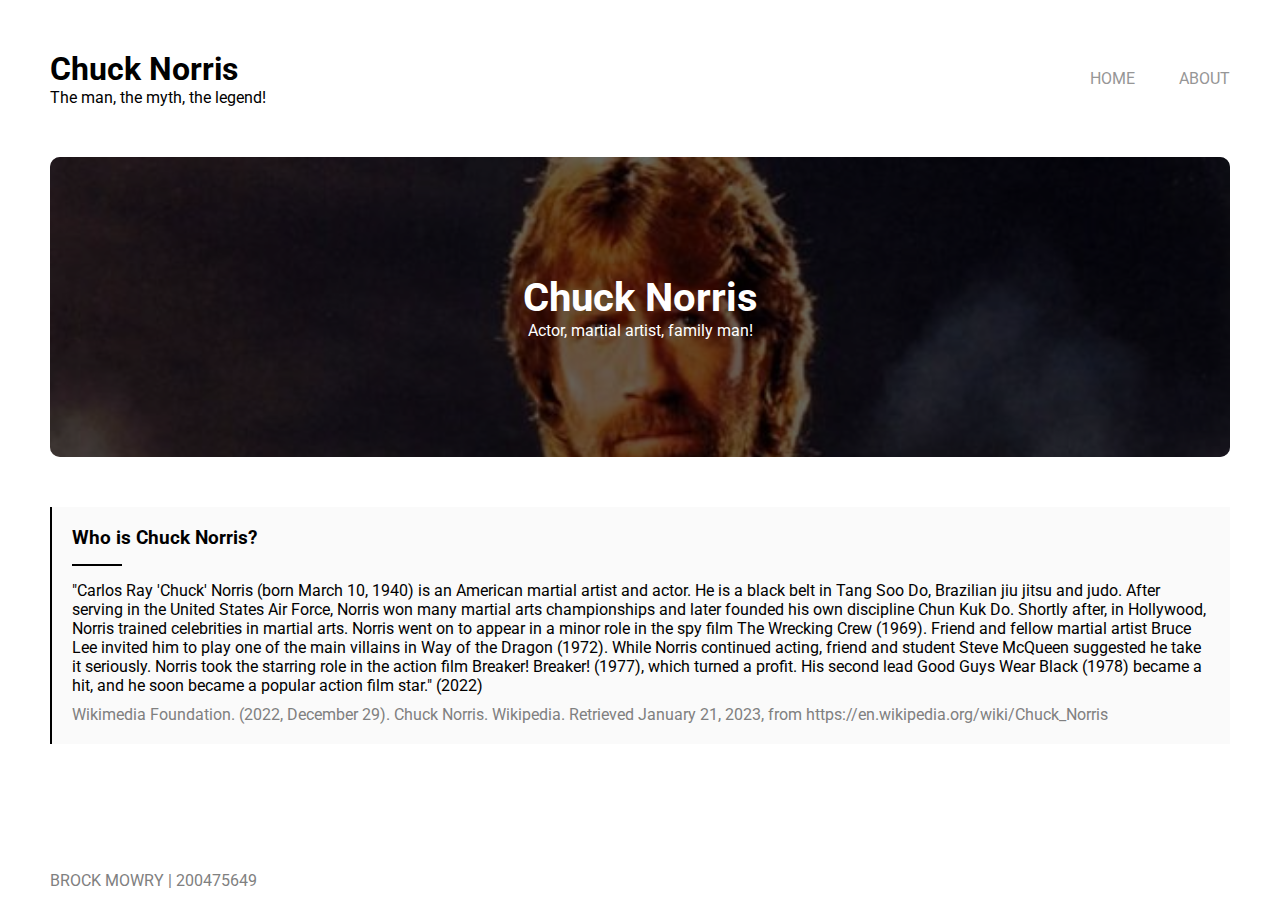
<file: index.html>
<!DOCTYPE html>
<html lang="en">

<head>
    <meta charset="UTF-8">
    <meta name="viewport" content="width=device-width, initial-scale=1.0">
    <title>Chuck Norris | The man, the myth, the legend!</title>

    <link rel="stylesheet" href="./assets/css/style.css">
</head>

<body>
    <div class="wrapper">
        <header class="header">
            <div class="details">
                <h1>Chuck Norris</h1>
                <p>The man, the myth, the legend!</p>
            </div>

            <nav>
                <ul>
                    <li>
                        <a href="#" class="active">Home</a>
                    </li>
                    <li>
                        <a href="./about.html">About</a>
                    </li>
                </ul>
            </nav>
        </header>

        <div class="spacer"></div>

        <section class="jumbotron">
            <div class="mask">
                <h2>Chuck Norris</h2>
                <p>Actor, martial artist, family man!</p>
            </div>
        </section>

        <div class="spacer"></div>

        <main>
            <article class="cool-looking-article">
                <h3>Who is Chuck Norris?</h3>
                <hr style="border: none; background-color: black; height: 1.5px; margin: 15px 0px; width: 50px;">
                <blockquote style="margin-bottom: 10px">
                    "Carlos Ray 'Chuck' Norris (born March 10, 1940) is an American martial artist and actor.
                    He is a black belt in Tang Soo Do, Brazilian jiu jitsu and judo.
                    After serving in the United States Air Force, Norris won many martial arts championships and later
                    founded his own discipline Chun Kuk Do.
                    Shortly after, in Hollywood, Norris trained celebrities in martial arts.
                    Norris went on to appear in a minor role in the spy film The Wrecking Crew (1969).
                    Friend and fellow martial artist Bruce Lee invited him to play one of the main villains in Way of
                    the Dragon (1972).
                    While Norris continued acting, friend and student Steve McQueen suggested he take it seriously.
                    Norris took the starring role in the action film Breaker! Breaker! (1977), which turned a profit.
                    His second lead Good Guys Wear Black (1978) became a hit, and he soon became a popular action film
                    star." (2022)
                </blockquote>

                <p style="color: gray;">
                    Wikimedia Foundation. (2022, December 29). Chuck Norris. Wikipedia. Retrieved January 21, 2023,
                    from https://en.wikipedia.org/wiki/Chuck_Norris
                </p>
            </article>
        </main>

        <footer>
            <p>Brock Mowry | 200475649</p>
        </footer>
    </div>
</body>

</html>
</file>
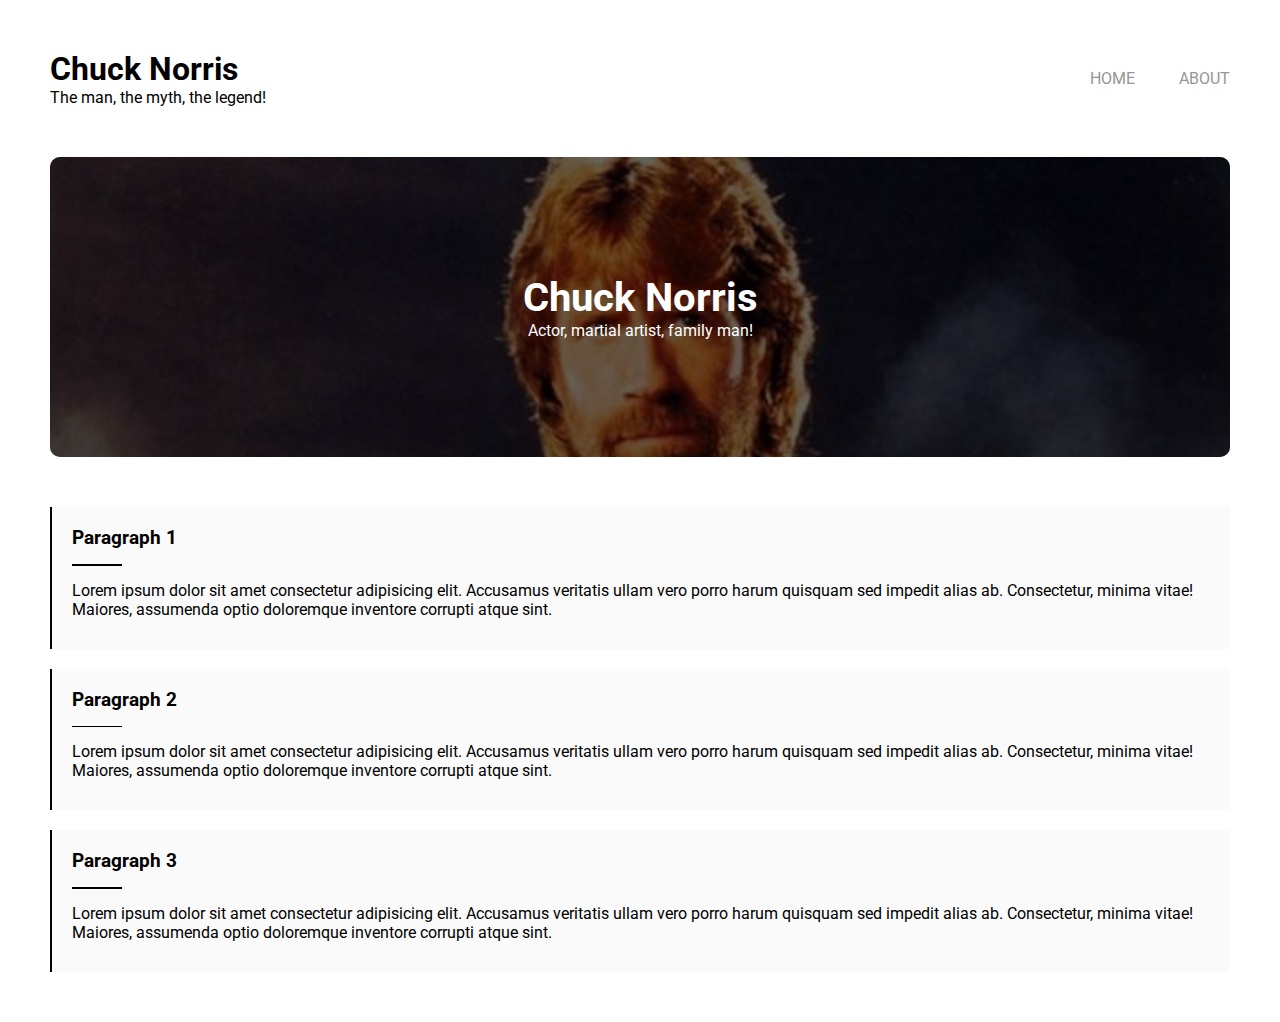
<file: about.html>
<!DOCTYPE html>
<html lang="en">

<head>
    <meta charset="UTF-8">
    <meta name="viewport" content="width=device-width, initial-scale=1.0">
    <title>Chuck Norris | About</title>

    <link rel="stylesheet" href="./assets/css/style.css">
</head>

<body>
    <div class="wrapper">
        <header class="header">
            <div class="details">
                <h1>Chuck Norris</h1>
                <p>The man, the myth, the legend!</p>
            </div>

            <nav>
                <ul>
                    <li>
                        <a href="./index.html" class="active">Home</a>
                    </li>
                    <li>
                        <a href="#">About</a>
                    </li>
                </ul>
            </nav>
        </header>

        <div class="spacer"></div>

        <section class="jumbotron">
            <div class="mask">
                <h2>Chuck Norris</h2>
                <p>Actor, martial artist, family man!</p>
            </div>
        </section>

        <div class="spacer"></div>

        <main>
            <article class="cool-looking-article">
                <h3>Paragraph 1</h3>
                <hr style="border: none; background-color: black; height: 1.5px; margin: 15px 0px; width: 50px;">
                <blockquote style="margin-bottom: 10px">
                    Lorem ipsum dolor sit amet consectetur adipisicing elit. Accusamus veritatis ullam vero porro harum
                    quisquam sed impedit alias ab. Consectetur, minima vitae! Maiores, assumenda optio doloremque
                    inventore corrupti atque sint.
                </blockquote>
            </article>

            <div class="small-spacer"></div>

            <article class="cool-looking-article">
                <h3>Paragraph 2</h3>
                <hr style="border: none; background-color: black; height: 1.5px; margin: 15px 0px; width: 50px;">
                <blockquote style="margin-bottom: 10px">
                    Lorem ipsum dolor sit amet consectetur adipisicing elit. Accusamus veritatis ullam vero porro harum
                    quisquam sed impedit alias ab. Consectetur, minima vitae! Maiores, assumenda optio doloremque
                    inventore corrupti atque sint.
                </blockquote>
            </article>

            <div class="small-spacer"></div>

            <article class="cool-looking-article">
                <h3>Paragraph 3</h3>
                <hr style="border: none; background-color: black; height: 1.5px; margin: 15px 0px; width: 50px;">
                <blockquote style="margin-bottom: 10px">
                    Lorem ipsum dolor sit amet consectetur adipisicing elit. Accusamus veritatis ullam vero porro harum
                    quisquam sed impedit alias ab. Consectetur, minima vitae! Maiores, assumenda optio doloremque
                    inventore corrupti atque sint.
                </blockquote>
            </article>
        </main>
    </div>
</body>

</html>
</file>
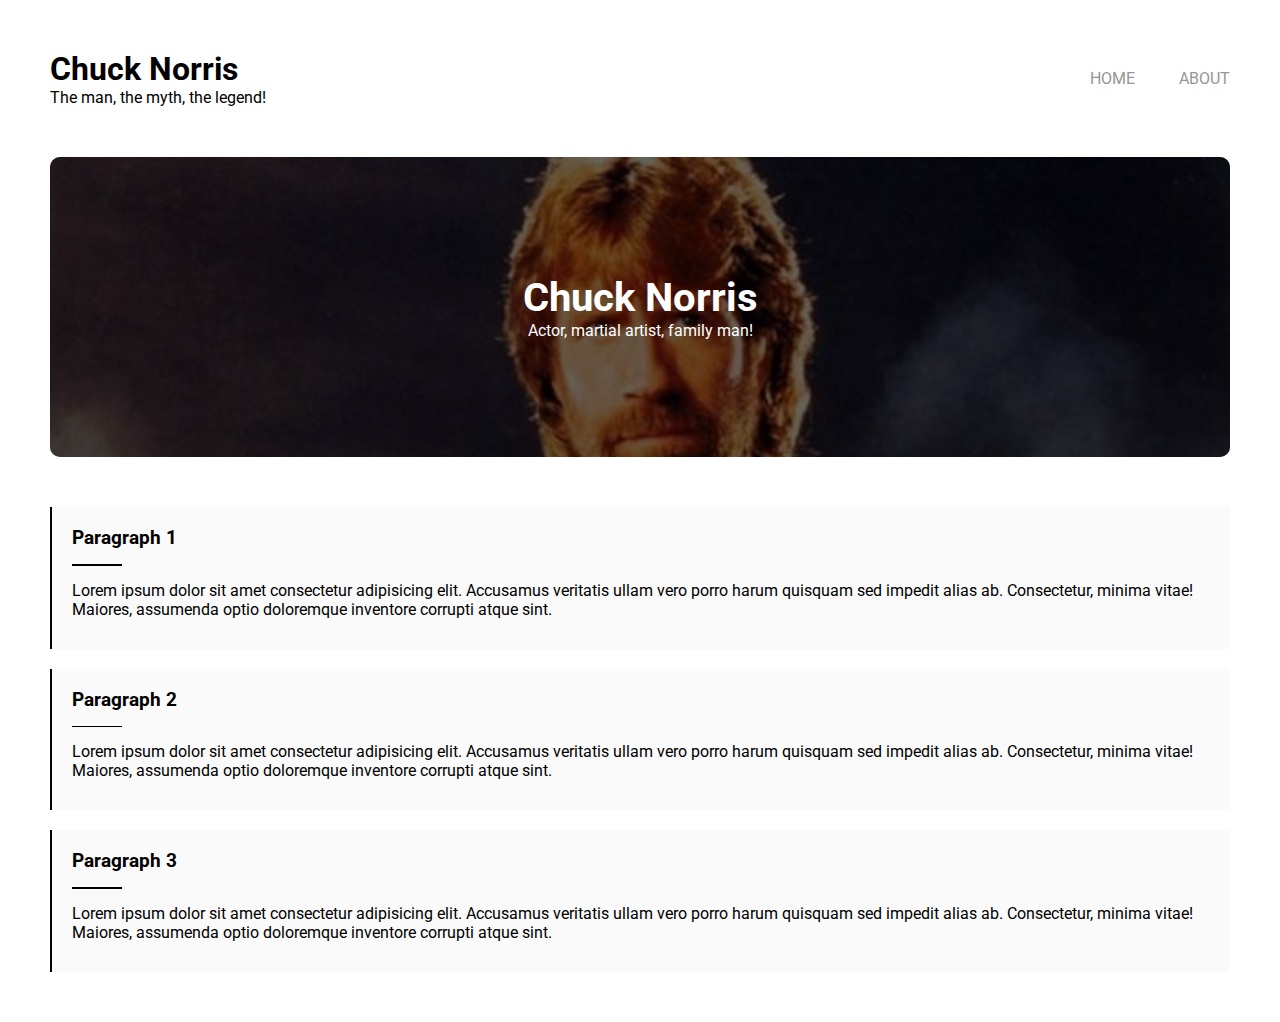
<file: pages/about.html>
<!DOCTYPE html>
<html lang="en">

<head>
    <meta charset="UTF-8">
    <meta name="viewport" content="width=device-width, initial-scale=1.0">
    <title>Chuck Norris | About</title>

    <link rel="stylesheet" href="../css/style.css">
</head>

<body>
    <div class="wrapper">
        <header class="header">
            <div class="details">
                <h1>Chuck Norris</h1>
                <p>The man, the myth, the legend!</p>
            </div>

            <nav>
                <ul>
                    <li>
                        <a href="../index.html" class="active">Home</a>
                    </li>
                    <li>
                        <a href="./about.html">About</a>
                    </li>
                </ul>
            </nav>
        </header>

        <div class="spacer"></div>

        <section class="jumbotron">
            <div class="mask">
                <h2>Chuck Norris</h2>
                <p>Actor, martial artist, family man!</p>
            </div>
        </section>

        <div class="spacer"></div>

        <main>
            <article class="cool-looking-article">
                <h3>Paragraph 1</h3>
                <hr style="border: none; background-color: black; height: 1.5px; margin: 15px 0px; width: 50px;">
                <blockquote style="margin-bottom: 10px">
                    Lorem ipsum dolor sit amet consectetur adipisicing elit. Accusamus veritatis ullam vero porro harum
                    quisquam sed impedit alias ab. Consectetur, minima vitae! Maiores, assumenda optio doloremque
                    inventore corrupti atque sint.
                </blockquote>
            </article>

            <div class="small-spacer"></div>

            <article class="cool-looking-article">
                <h3>Paragraph 2</h3>
                <hr style="border: none; background-color: black; height: 1.5px; margin: 15px 0px; width: 50px;">
                <blockquote style="margin-bottom: 10px">
                    Lorem ipsum dolor sit amet consectetur adipisicing elit. Accusamus veritatis ullam vero porro harum
                    quisquam sed impedit alias ab. Consectetur, minima vitae! Maiores, assumenda optio doloremque
                    inventore corrupti atque sint.
                </blockquote>
            </article>

            <div class="small-spacer"></div>

            <article class="cool-looking-article">
                <h3>Paragraph 3</h3>
                <hr style="border: none; background-color: black; height: 1.5px; margin: 15px 0px; width: 50px;">
                <blockquote style="margin-bottom: 10px">
                    Lorem ipsum dolor sit amet consectetur adipisicing elit. Accusamus veritatis ullam vero porro harum
                    quisquam sed impedit alias ab. Consectetur, minima vitae! Maiores, assumenda optio doloremque
                    inventore corrupti atque sint.
                </blockquote>
            </article>
        </main>
    </div>
</body>

</html>
</file>
<file: assets/css/style.css>
/* ROBOTO!!!!!!!!!!!! */
@import url('https://fonts.googleapis.com/css2?family=Roboto:wght@100;300;400;500&display=swap');

* {
    margin: 0;
    padding: 0;
    font-family: 'Roboto', sans-serif;
}

.wrapper {
    width: 100%;
    height: 100%;
    padding: 50px;
    box-sizing: border-box;
}

.header {
    width: 100%;
    display: flex;
    flex-direction: row;
    justify-content: space-between;
    align-items: center;
}

.header .details {
    display: flex;
    flex-direction: column;
    justify-content: flex-start;
    align-items: flex-start;
}

.header ul li {
    display: inline-block;
    margin-left: 40px;
    list-style-type: none;
}

.header ul li a {
    text-decoration: none;
    text-transform: uppercase;
    color: rgb(150, 150, 150);
}

.header ul li a:hover {
    color: rgb(100, 100, 100);
}

.spacer {
    width: 100%;
    height: 50px;
}

.small-spacer {
    width: 100%;
    margin: 20px 0px;
}

.jumbotron {
    width: 100%;
    height: 300px;
    background-image: url("../images/chucknorris.jpeg");
    background-repeat: no-repeat;
    background-size: cover;
    border-radius: 10px;
}

.mask {
    width: 100%;
    height: 100%;
    background-color: rgba(0, 0, 0, 0.6);
    border-radius: 10px;
    color: white;
    display: flex;
    flex-direction: column;
    align-items: center;
    justify-content: center;
}

.mask h2 {
    font-size: 40px;
}

footer {
    padding: 10px 0px;
    box-sizing: border-box;
    position: absolute;
    bottom: 0px;
    text-transform: uppercase;
    color: gray;
}

.cool-looking-article {
    padding: 20px;
    background-color: rgb(250, 250, 250);
    border-left: 2px solid black;
}
</file>
<file: css/style.css>
/* ROBOTO!!!!!!!!!!!! */
@import url('https://fonts.googleapis.com/css2?family=Roboto:wght@100;300;400;500&display=swap');

* {
    margin: 0;
    padding: 0;
    font-family: 'Roboto', sans-serif;
}

.wrapper {
    width: 100%;
    height: 100%;
    padding: 50px;
    box-sizing: border-box;
}

.header {
    width: 100%;
    display: flex;
    flex-direction: row;
    justify-content: space-between;
    align-items: center;
}

.header .details {
    display: flex;
    flex-direction: column;
    justify-content: flex-start;
    align-items: flex-start;
}

.header ul li {
    display: inline-block;
    margin-left: 40px;
    list-style-type: none;
}

.header ul li a {
    text-decoration: none;
    text-transform: uppercase;
    color: rgb(150, 150, 150);
}

.header ul li a:hover {
    color: rgb(100, 100, 100);
}

.spacer {
    width: 100%;
    height: 50px;
}

.small-spacer {
    width: 100%;
    margin: 20px 0px;
}

.jumbotron {
    width: 100%;
    height: 300px;
    background-image: url("../images/chucknorris.jpeg");
    background-repeat: no-repeat;
    background-size: cover;
    border-radius: 10px;
}

.mask {
    width: 100%;
    height: 100%;
    background-color: rgba(0, 0, 0, 0.6);
    border-radius: 10px;
    color: white;
    display: flex;
    flex-direction: column;
    align-items: center;
    justify-content: center;
}

.mask h2 {
    font-size: 40px;
}

footer {
    padding: 10px 0px;
    box-sizing: border-box;
    position: absolute;
    bottom: 0px;
    text-transform: uppercase;
    color: gray;
}

.cool-looking-article {
    padding: 20px;
    background-color: rgb(250, 250, 250);
    border-left: 2px solid black;
}
</file>
